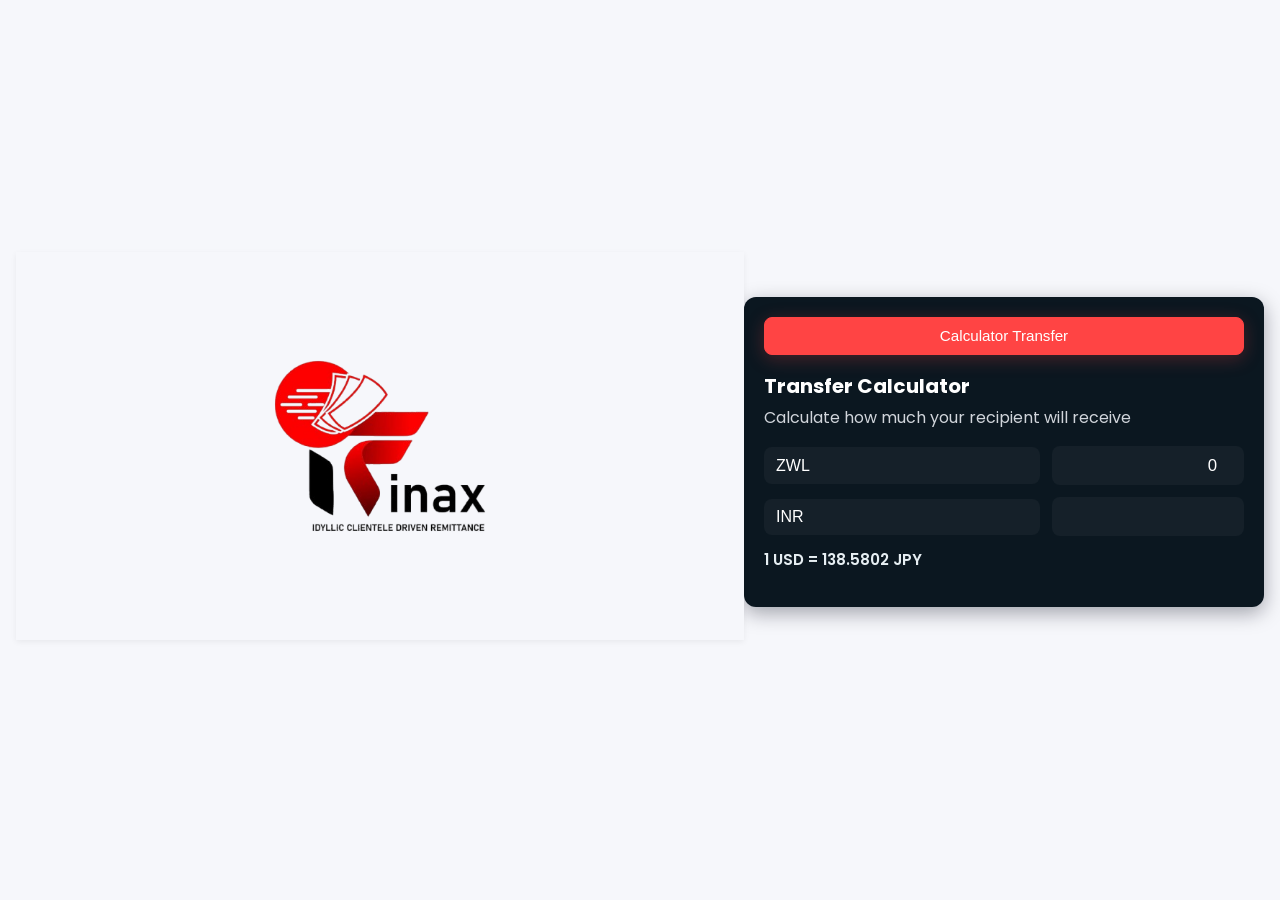
<file: index.html>
<!DOCTYPE html>
<html lang="en">

<head>
    <meta charset="UTF-8">
    <meta name="viewport" content="width=device-width, initial-scale=1.0">
    <title>currency-converter</title>
    <link rel="stylesheet" href="mystyle.css">
</head>

<body>
    <header>
        <img src="2-removebg-preview.png" alt="logo" class="logo">
    </header>

    <div class="converter-box">
        <div class="tabs">
            <button class="tab-button active">Calculator Transfer</button>

        </div>


        <h2>Transfer Calculator</h2>
        <p>Calculate how much your recipient will receive</p>

        <div class="currency-container">
            <select id="currency-first">
                    <option value="EUR">EUR</option>
                    <option value="USD">USD</option>
                    <option value="INR">INR</option>
                    <option value="ZWL" selected>ZWL</option>
                    <option value="ZAR">ZAR</option>
                    <option value="NGN">NGN</option>
                    <option value="MWK">MWK</option>
                    <option value="KES">KES</option>
                    <option value="GHS">GHS</option>
                    <option value="GBP">GBP</option>
                    <option value="CAD">CAD</option>
                    <option value="AUD">AUD</option>
                    <option value="JPY">JPY</option>
                </select>
            <input type="number" id="worth-first" value="0" min="0">
        </div>

        <div class="currency-container">
            <select id="currency-second">
                    <option value="EUR">EUR</option>
                    <option value="USD">USD</option>
                    <option value="INR" selected>INR</option>
                    <option value="ZWL">ZWL</option>
                    <option value="ZAR">ZAR</option>
                    <option value="NGN">NGN</option>
                    <option value="MWK">MWK</option>
                    <option value="KES">KES</option>
                    <option value="GHS">GHS</option>
                    <option value="GBP">GBP</option>
                    <option value="CAD">CAD</option>
                    <option value="AUD">AUD</option>
                    <option value="JPY">JPY</option>
                </select>
            <input type="number" id="worth-second" disabled>
        </div>

        <p class="exchange-rate" id="exchange-rate"> 1 USD = 138.5802 JPY </p>


    </div>
    <script src="index.js"></script>
</body>

</html>
</file>
<file: mystyle.css>
@import url('https://fonts.googleapis.com/css2?family=Poppins:wght@400;500;600&display=swap');
:root {
    --bg: #f6f7fb;
    --card: #0b1720;
    --accent: #ff4444;
    --text: #0f1724;
    --muted: #6b7280;
    --input-bg: rgba(255, 255, 255, 0.04);
}

* {
    box-sizing: border-box;
}

body {
    background-color: var(--bg);
    color: var(--text);
    font-family: 'Poppins', system-ui, -apple-system, "Segoe UI", Roboto, Arial, sans-serif;
    margin: 0;
    padding: 1.5rem 1rem 2rem;
    min-height: 100vh;
    display: flex;
    align-items: center;
    /* start content from top so the logo sits at the top */
    justify-content: flex-start;
    -webkit-font-smoothing: antialiased;
    -moz-osx-font-smoothing: grayscale;
}

header {
    position: sticky;
    top: 0;
    background: var(--bg);
    text-align: center;
    margin: 0;
    padding: 0.75rem 0;
    width: 100%;
    z-index: 20;
    box-shadow: 0 2px 6px rgba(2, 6, 23, 0.06);
}

.logo {
    width: 100%;
    max-width: 360px;
    height: auto;
    display: block;
    margin: 0 auto;
    border-radius: 10px;
    /* keep the logo compact inside the header */
    padding: 0.15rem 0;
}

.converter-box {
    max-width: 520px;
    width: 100%;
    background: var(--card);
    color: #fff;
    padding: 1.25rem;
    border-radius: 0.75rem;
    text-align: left;
    box-shadow: 0 6px 20px rgba(2, 6, 23, 0.35);
    margin: 0.75rem auto 0;
    /* space below header */
}

.tabs {
    display: flex;
    gap: 0.5rem;
    margin-bottom: 1rem;
}

.tab-button {
    flex: 1;
    background: #0f1724;
    color: #fff;
    border: 1px solid rgba(255, 68, 68, 0.15);
    padding: 0.6rem 0.75rem;
    border-radius: 0.5rem;
    font-size: 0.95rem;
    cursor: pointer;
    transition: transform 0.2s ease, background 0.2s ease;
    font-weight: 500;
}

.tab-button:hover {
    transform: scale(1.03);
    background: var(--accent);
}

.tab-button.active {
    background: var(--accent);
    border-color: var(--accent);
    box-shadow: 0 4px 18px rgba(255, 68, 68, 0.25);
}

h2 {
    margin: 0 0 0.25rem;
    font-size: 1.25rem;
    color: #fff;
}

p {
    margin: 0 0 1rem;
    color: #d1d5db;
}

.currency-container {
    display: flex;
    gap: 0.75rem;
    align-items: center;
    margin-bottom: 0.75rem;
}

.currency-container select,
.currency-container input {
    appearance: none;
    -webkit-appearance: none;
    border: none;
    border-radius: 0.5rem;
    padding: 0.6rem 0.75rem;
    background: var(--input-bg);
    color: #fff;
    font-size: 1rem;
}

.currency-container select {
    min-width: 140px;
    flex: 1;
}

.currency-container input {
    width: 40%;
    text-align: right;
    font-size: 1.05rem;
}

select:focus,
input:focus {
    outline: 3px solid rgba(255, 68, 68, 0.12);
    outline-offset: 2px;
}

option {
    background: var(--card);
    color: #fff;
}

.exchange-rate {
    font-size: 0.95rem;
    font-weight: 600;
    color: #e6eef2;
    margin-top: 0.5rem;
}

@media (max-width: 600px) {
    body {
        padding: 1rem;
    }
    .converter-box {
        padding: 1rem;
    }
    .currency-container {
        flex-direction: column;
        align-items: stretch;
    }
    .currency-container select,
    .currency-container input {
        width: 100%;
        font-size: 1rem;
    }
    .tabs {
        gap: 0.5rem;
    }
    .tab-button {
        font-size: 0.92rem;
        padding: 0.6rem;
    }
    .logo {
        max-width: 240px;
        margin-bottom: 0.75rem;
    }
}
</file>
